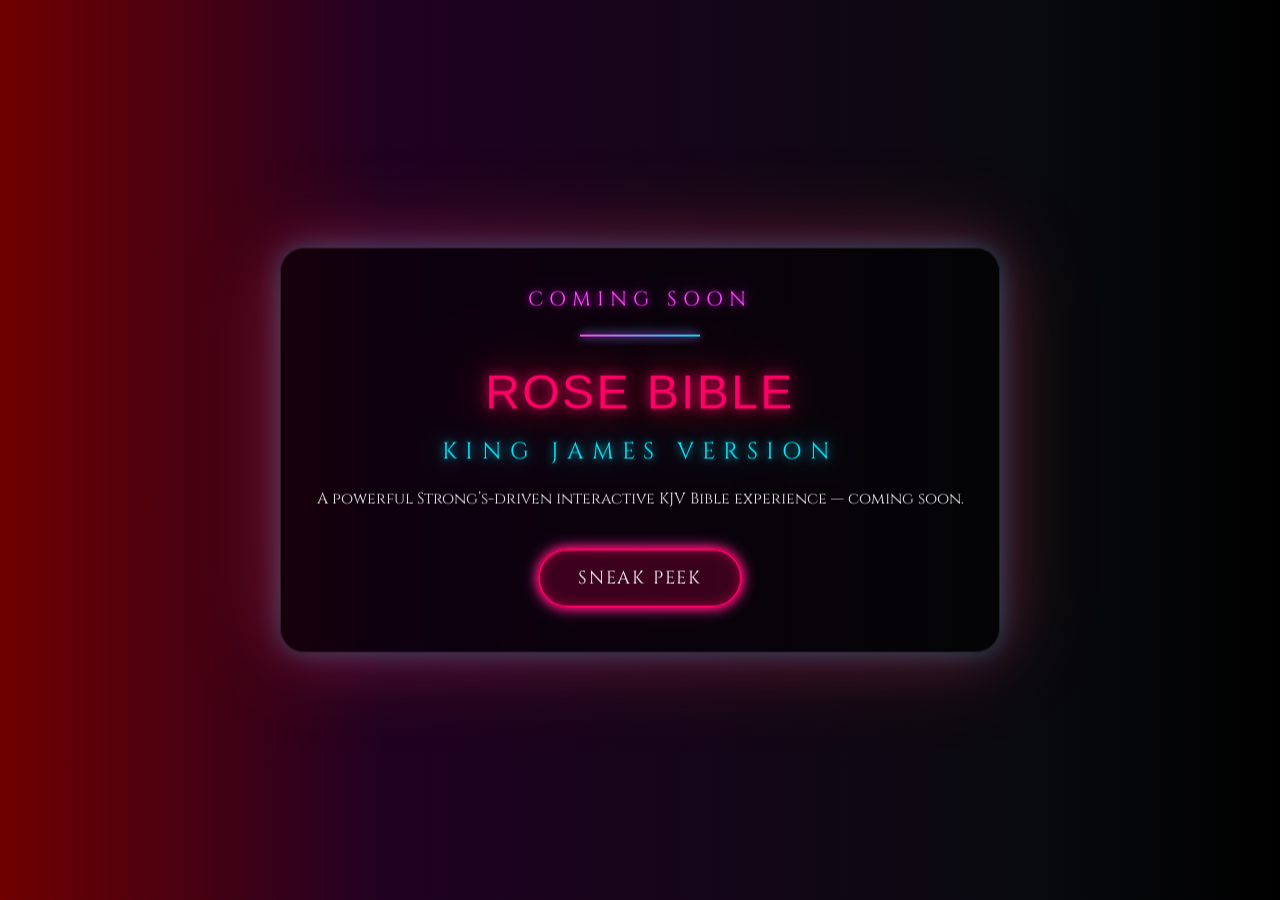
<file: index.html>
<!DOCTYPE html>
<html lang="en">
<head>
  <meta charset="UTF-8" />
  <title>ROSE BIBLE • King James Version • Coming Soon</title>
  <meta name="viewport" content="width=device-width, initial-scale=1.0" />

  <!-- W3.CSS -->
  <link rel="stylesheet" href="https://www.w3schools.com/w3css/4/w3.css">
  <link href="https://fonts.googleapis.com/css2?family=Cinzel:wght@400;700&display=swap" rel="stylesheet">

  <link rel="stylesheet" href="style.css">
</head>


<body>
  <audio id="whooshSound" src="whoosh.mp3" preload="auto"></audio>

  <div class="w3-display-container landing-wrap">
    <div class="w3-display-middle" style="width:100%;">
      <div id="landingCard" class="landing-card w3-center">

        <div class="coming-soon">COMING&nbsp;SOON</div>

        <div class="neon-divider"></div>

        <h1 class="main-title">ROSE BIBLE</h1>
        <div class="subtitle">KING&nbsp;JAMES&nbsp;VERSION</div>

        <p class="tagline">
          A powerful Strong’s-driven interactive KJV Bible experience — coming soon.
        </p>

        <!-- 🌟 NEW NEON BUTTON -->
        <a href="#" class="neon-btn" onclick="playWhooshThenGo()">Sneak Peek</a>



      </div>
    </div>
  </div>
  <script>
    function playWhooshThenGo() {
      const audio = document.getElementById("whooshSound");
      const targetUrl = "testament.html";   // 👈 relative path (no leading /)
  
      if (!audio) {
        // fallback if audio element missing
        window.location.href = targetUrl;
        return;
      }
  
      // Restart sound to the beginning
      audio.currentTime = 0;
  
      // Play the audio
      audio.play().then(() => {
        console.log("Whoosh started playing…");
  
        // When the FULL audio finishes, redirect
        audio.onended = function () {
          console.log("Whoosh finished. Going to", targetUrl);
          window.location.href = targetUrl;
        };
  
      }).catch(err => {
        console.warn("Autoplay blocked or error:", err);
        window.location.href = targetUrl; // fallback
      });
    }
  </script>
    
</body>
</html>
</file>
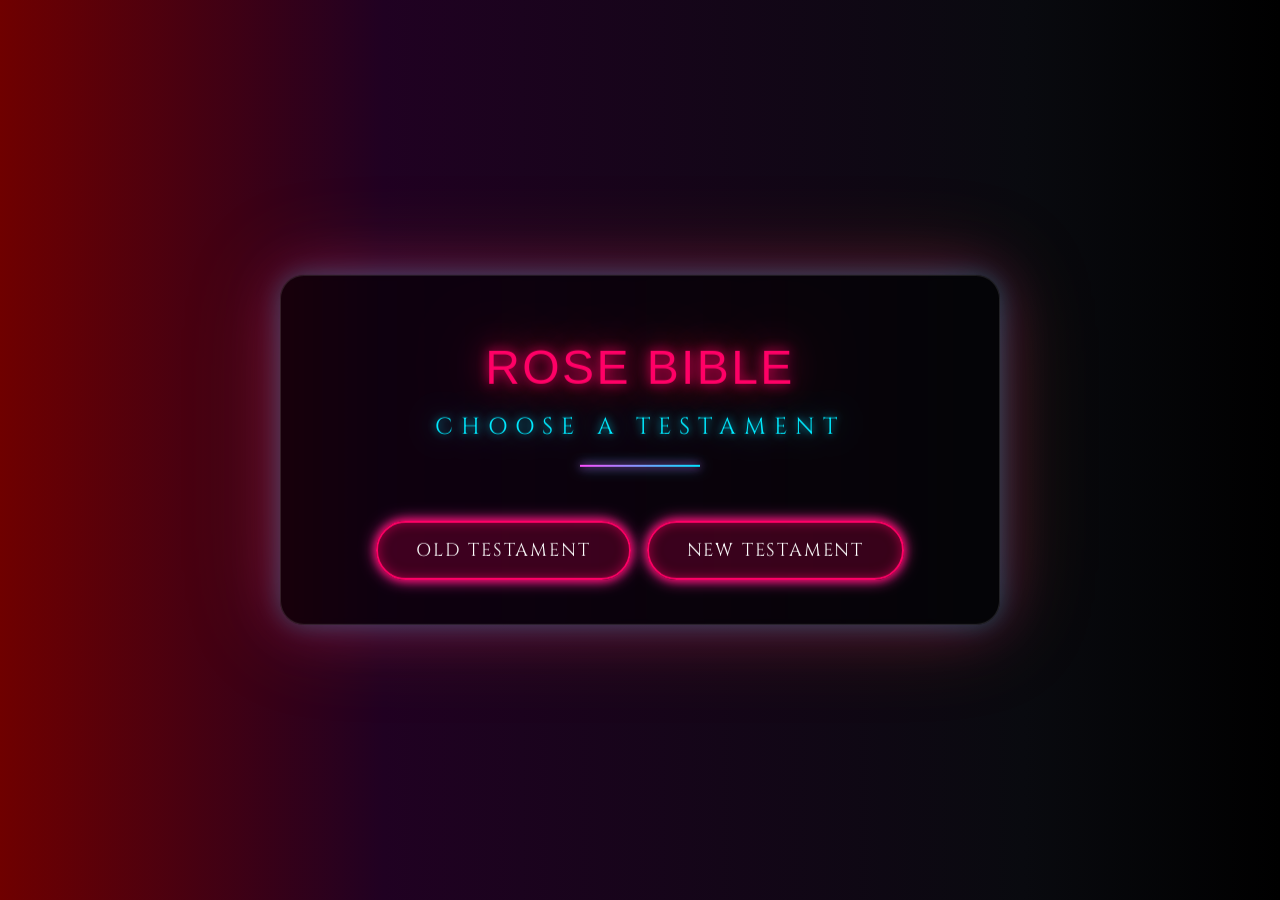
<file: testament.html>
<!DOCTYPE html>
<html>
<head>

<meta charset="UTF-8">
<meta name="viewport" content="width=device-width, initial-scale=1">

<link rel="stylesheet"
href="https://www.w3schools.com/w3css/4/w3.css">

<link href="https://fonts.googleapis.com/css2?family=Cinzel:wght@400;700&display=swap"
rel="stylesheet">

<link rel="stylesheet" href="style.css">

<title>Choose Testament</title>

</head>

<body>

<div class="w3-display-container landing-wrap">

<div class="w3-display-middle" style="width:100%;">

<div class="landing-card w3-center">

<h1 class="main-title">ROSE BIBLE</h1>

<div class="subtitle">
Choose a Testament
</div>

<div class="neon-divider"></div>

<br>

<button class="neon-btn"
onclick="document.getElementById('oldModal').style.display='block'">

Old Testament

</button>

&nbsp;&nbsp;

<button class="neon-btn"
onclick="document.getElementById('newModal').style.display='block'">

New Testament

</button>

</div>

</div>

</div>

<!-- Old Testament Modal -->

<div id="oldModal"
class="w3-modal">

<div class="w3-modal-content
w3-animate-top
w3-black
w3-padding
w3-round-large">

<span
onclick="document.getElementById('oldModal').style.display='none'"
class="w3-button
w3-display-topright">

&times;

</span>

<h2 class="w3-center">
Old Testament
</h2>

<div id="oldBooks"></div>

</div>

</div>

<!-- New Testament Modal -->

<div id="newModal"
class="w3-modal">

<div class="w3-modal-content
w3-animate-top
w3-black
w3-padding
w3-round-large">

<span
onclick="document.getElementById('newModal').style.display='none'"
class="w3-button
w3-display-topright">

&times;

</span>

<h2 class="w3-center">
New Testament
</h2>

<div id="newBooks"></div>

</div>

</div>

<script src="books.js"></script>

</body>

</html>
</file>
<file: style.css>
/* ============================================================
   GLOBAL PAGE STYLES
   ============================================================ */

   body {
    margin: 0;
    min-height: 100vh;
    color: #ffffff;
    font-family: "Segoe UI", Arial, sans-serif;
  
    /* DEFAULT: DARK ELECTRIC BACKGROUND (radial with red hue) */
    background: linear-gradient(90deg,
      #6f0000 0%,      /* red left edge */
      #200122 15%,     /* purple-dark transition */
      #090a0f 40%,     /* BLACK CENTER begins */
      #000000 50%,     /* absolute center black */
      #090a0f 60%,     /* transition back out */
      #200122 85%,     /* purple-dark */
      #6f0000 100%     /* red right edge */
  );
  background-attachment: fixed;
  background-repeat: no-repeat;
  background-size: cover;
  }
  
  /* MOBILE: same colors in vertical layout so they show on tall screens */
  @media (max-width: 600px) {
    body {
      background: linear-gradient(180deg,
        #6f0000 0%,      /* 🔺 RED at the top */
        #200122 18%,     /* deep purple transition */
        #090a0f 40%,     /* very dark */
        #000000 50%,     /* ⚫ BLACK middle */
        #090a0f 60%,     /* very dark again */
        #200122 82%,     /* purple transition */
        #6f0000 100%     /* 🔻 RED at the bottom */
      );
      background-repeat: no-repeat;
      background-size: cover;
      background-attachment: scroll;
    }
  }
  
  
  
  /* ============================================================
     MAIN CONTENT AREA
     ============================================================ */
  
  .main-wrapper {
    /* W3 gives card + round, we add subtle overlay */
    background: rgba(0, 0, 0, 0.50);
  }
  
  .paragraph {
    margin-bottom: 1.6rem;
    text-align: justify;
    font-size: 1.15rem;   /* ~18.4px text size */
    line-height: 1.75;    /* more breathable spacing */
  }
  
  
  /* Verse numbers */
  .verse-num {
    font-weight: bold;
    margin-right: 0.35rem;
    color: #00ffff;
    text-shadow: 0 0 6px rgba(0,255,255,0.7);
  }
  
  /* Clickable Strong's words */
  .word {
    cursor: pointer;
    color: #ffffff;
  }
  
  .word:hover {
    text-decoration: underline;
    color: #00ffff;
    text-shadow: 0 0 10px rgba(0,255,255,0.8);
  }
  
  
  /* ============================================================
     HEADER + FOOTER
     ============================================================ */
  
  .header-bar,
  .footer-bar {
    box-shadow: 0 2px 10px rgba(0, 0, 0, 0.6);
  }
  
  
  /* ============================================================
     STRONG'S MODAL (OPAQUE, ELECTRIC LOOK)
     ============================================================ */
  
  /* Overlay: solid black so body text never shows through */
  #strongsModal {
    background-color: #000000 !important;
  }
  
  /* Modal box: W3 handles card + round, we give electric gradient */
  .strongs-modal {
    background: radial-gradient(circle at 10% 20%, 
        #1b2735 0%, 
        #090a0f 35%, 
        #200122 70%, 
        #6f0000 100%);
    color: #ffffff;
    box-shadow:
      0 0 25px rgba(0, 255, 255, 0.35),
      0 0 45px rgba(255, 0, 255, 0.25),
      0 0 85px rgba(255, 100, 0, 0.20);
  }
  
  /* Close button text */
  #strongsModal .w3-button {
    color: #ffffff !important;
  }
  
  /* Lemma (Greek main word) */
  #strongsModal .lemma {
    font-size: 1.6rem;
    font-weight: bold;
    color: #00eaff;
    text-shadow: 0 0 15px rgba(0,255,255,0.7);
    margin-bottom: 6px;
  }
  
  /* Transliteration */
  #strongsModal .translit {
    color: #ff88ff;
    font-style: italic;
    font-size: 1.1rem;
    text-shadow: 0 0 10px rgba(255,0,255,0.6);
    margin-bottom: 10px;
  }
  
  /* Section titles */
  #strongsModal .section-title {
    color: #ffd700;
    font-weight: bold;
    margin-top: 1rem;
    text-shadow: 0 0 8px rgba(255,215,0,0.7);
  }
  @media (max-width: 600px) {
    .strongs-modal {
      background: linear-gradient(180deg,
        #6f0000 0%, 
        #200122 18%,
        #090a0f 40%,
        #000000 50%,
        #090a0f 60%,
        #200122 82%,
        #6f0000 100%
      ) !important;
    }
  }

  .strongs-modal {
    background: linear-gradient(90deg,
        #6f0000 0%, 
        #200122 15%,
        #090a0f 40%,
        #000000 50%,
        #090a0f 60%,
        #200122 85%,
        #6f0000 100%
    ) !important;
  }
  
  
  
  /* ============================================================
     LIGHT MODE
     ============================================================ */
  
  body.light-mode {
    background: radial-gradient(circle at 10% 20%, 
        #ffffff 0%, 
        #e0f7ff 40%, 
        #ffe6ff 90%);
    color: #111111;
  }
  
  @media (max-width: 600px) {
    body.light-mode {
      background: linear-gradient(180deg,
        #ffffff 0%,
        #e0f7ff 40%,
        #ffe6ff 90%);
    }
  }
  
  /* Light mode main card */
  body.light-mode .main-wrapper {
    background: rgba(255, 255, 255, 0.85);
  }
  
  /* Light mode verse numbers */
  body.light-mode .verse-num {
    color: #0066ff;
    text-shadow: none;
  }
  
  /* Light mode word colors (fixes "missing" words) */
  body.light-mode .word {
    color: #111111;
  }
  
  body.light-mode .word:hover {
    color: #0066ff;
    text-shadow: none;
  }
  
  /* Light mode modal box: lighter gradient, still opaque */
  body.light-mode .strongs-modal {
    background: radial-gradient(circle at 10% 20%, 
        #f0f0f0 0%, 
        #d0eaff 40%, 
        #ffe8ff 100%);
    color: #111111;
  }
  
  /* Light mode lemma text */
  body.light-mode #strongsModal .lemma {
    color: #0077ff;
    text-shadow: none;
  }
  
  /* Light mode transliteration */
  body.light-mode #strongsModal .translit {
    color: #cc33cc;
  }
  
  /* Light mode titles */
  body.light-mode #strongsModal .section-title {
    color: #bb8800;
    text-shadow: none;
  }

  .neon-home-btn {
    padding-top: 0 !important;
    padding-bottom: 0 !important;
    display: flex !important;
    align-items: center !important; /* centers vertically */
    justify-content: center !important;
  }
  
  .neon-home-btn i {
    font-size: 32px;
    color: #ff0066 !important;
    text-shadow:
      0 0 10px #ff0066,
      0 0 20px #ff2ea6,
      0 0 35px #ff2ea6,
      0 0 50px #ff2ea6;
    transition: 0.2s ease-in-out;
    vertical-align: middle !important;  /* perfect alignment */
  }
  

.neon-home-btn:hover {
    color: white !important;
    background: rgba(255, 0, 102, 0.3) !important;
    box-shadow:
        0 0 12px #ff0066,
        0 0 25px #ff2ea6,
        0 0 40px #ff2ea6,
        inset 0 0 8px rgba(0, 0, 0, 0.8);
    transform: scale(1.08);
}

html, body {
  height: 100%;
  margin: 0;
}

body {
  font-family: "Cinzel", serif;
  color: #ffffff;
  background: linear-gradient(90deg,
    #6f0000 0%,
    #200122 15%,
    #090a0f 40%,
    #000000 50%,
    #090a0f 60%,
    #200122 85%,
    #6f0000 100%
  );
  background-size: 200% 200%;
  animation: bgShift 20s ease-in-out infinite alternate;
}

@keyframes bgShift {
  0%   { background-position: 0% 50%; }
  100% { background-position: 100% 50%; }
}

.landing-wrap {
  height: 100vh;
}

.landing-card {
  max-width: 720px;
  margin: 0 auto;
  padding: 36px 26px 44px;
  border-radius: 24px;
  background: rgba(0, 0, 0, 0.55);
  box-shadow:
    0 0 25px rgba(0, 255, 255, 0.25),
    0 0 55px rgba(255, 0, 255, 0.22),
    0 0 95px rgba(255, 120, 0, 0.25);
  backdrop-filter: blur(3px);
  border: 1px solid rgba(255, 255, 255, 0.12);
}

.coming-soon {
  font-size: 1.35rem;
  letter-spacing: 0.3em;
  text-transform: uppercase;
  color: #ff4dff;
  text-shadow:
    0 0 6px rgba(255, 0, 255, 0.8),
    0 0 16px rgba(255, 0, 255, 0.6);
  animation: flicker 3s infinite;
}

@keyframes flicker {
  0%, 18%, 22%, 25%, 53%, 57%, 100% { opacity: 1; }
  19%, 21%, 23%, 24%, 54%, 56%      { opacity: 0.3; }
}

.neon-divider {
  width: 120px;
  height: 2px;
  margin: 20px auto;
  background: linear-gradient(90deg, #ff4dff, #00e5ff);
  box-shadow:
    0 0 8px rgba(255, 77, 255, 0.9),
    0 0 14px rgba(0, 229, 255, 0.9);
  animation: dividerPulse 2.5s ease-in-out infinite;
}

@keyframes dividerPulse {
  0%, 100% { transform: scaleX(1); opacity: 1; }
  50%      { transform: scaleX(1.25); opacity: 0.85; }
}

.main-title {
  margin-top: 20px;
  margin-bottom: 6px;
  font-size: 3.2rem;
  letter-spacing: 0.05em;
  text-transform: uppercase;
  color: #ff0066;
  text-shadow:
    0 0 12px rgba(255, 0, 102, 0.9),
    0 0 35px rgba(255, 0, 102, 0.65),
    0 0 70px rgba(255, 0, 102, 0.5);
  animation: titleIn 1.5s ease-out;
}

@keyframes titleIn {
  0%   { transform:translateY(-40px) scale(0.9); }
  60%  { transform:translateY(0) scale(1.05); }
  100% { transform:translateY(0) scale(1); }
}

.subtitle {
  font-size: 1.55rem;
  letter-spacing: 0.35em;
  text-transform: uppercase;
  color: #00eaff;
  text-shadow:
    0 0 8px rgba(0, 229, 255, 0.9),
    0 0 28px rgba(0, 229, 255, 0.7);
  margin-bottom: 18px;
}

.tagline {
  margin-top: 10px;
  font-size: 1.05rem;
  opacity: 0.9;
  margin-bottom: 25px;
}

/* ===========================
   Neon Sneak Peek Button
   =========================== */
.neon-btn {
  display: inline-block;
  padding: 14px 38px;
  margin-top: 12px;
  border-radius: 50px;
  font-size: 1.2rem;
  letter-spacing: 0.1em;
  cursor: pointer;
  color: white;
  text-decoration: none;
  text-transform: uppercase;
  background: rgba(255, 0, 102, 0.2);
  border: 2px solid #ff0066;
  box-shadow:
    0 0 8px #ff0066,
    0 0 16px #ff2ea6,
    inset 0 0 12px rgba(255, 0, 102, 0.5);
  transition: 0.22s ease-in-out;
}

.neon-btn:hover {
  background: #ff0066;
  box-shadow:
    0 0 12px #ff0066,
    0 0 25px #ff2ea6,
    0 0 45px #ff2ea6,
    inset 0 0 18px rgba(0, 0, 0, 0.8);
  transform: scale(1.06);
}

.burst {
  animation: cardBurst 0.7s ease-out;
}

@keyframes cardBurst {
  0%   { transform: scale(1); }
  40%  { transform: scale(1.03); }
  100% { transform: scale(1); }
}

@media (max-width:600px) {
  .main-title { font-size: 2.4rem; }
  .subtitle { font-size: 1.2rem; }
  .coming-soon { font-size: 1.1rem; }
  .landing-card { margin: 0 12px; padding: 28px 18px 34px; }
}

.book-grid {
  display: grid;
  grid-template-columns: repeat(auto-fit, minmax(170px, 1fr));
  gap: 10px 20px;
  margin-top: 20px;
}

.book-link {
  display: block;
  padding: 8px;
  font-size: 20px;
  color: #9ee7ff;
  text-decoration: none;
  transition: .25s;
  font-family: 'Cinzel', serif;
  border-radius: 6px;
}

.book-link:hover {
  color: white;
  letter-spacing: 1px;
  text-shadow:
      0 0 8px cyan,
      0 0 15px cyan;
  background: rgba(0,229,255,.08);
}

.w3-modal-content {
  max-width: 900px;
  border: 1px solid #00e5ff;
  box-shadow: 0 0 25px #00e5ff;
}
  .book-link:hover{
  
  color:white;
  
  letter-spacing:2px;
  
  text-shadow:
  
  0 0 10px cyan,
  
  0 0 20px cyan;
  
  }
  
  .w3-modal-content{
  
  max-width:650px;
  
  border:1px solid #00e5ff;
  
  box-shadow:
  
  0 0 20px #00e5ff;
  
  }
</file>
